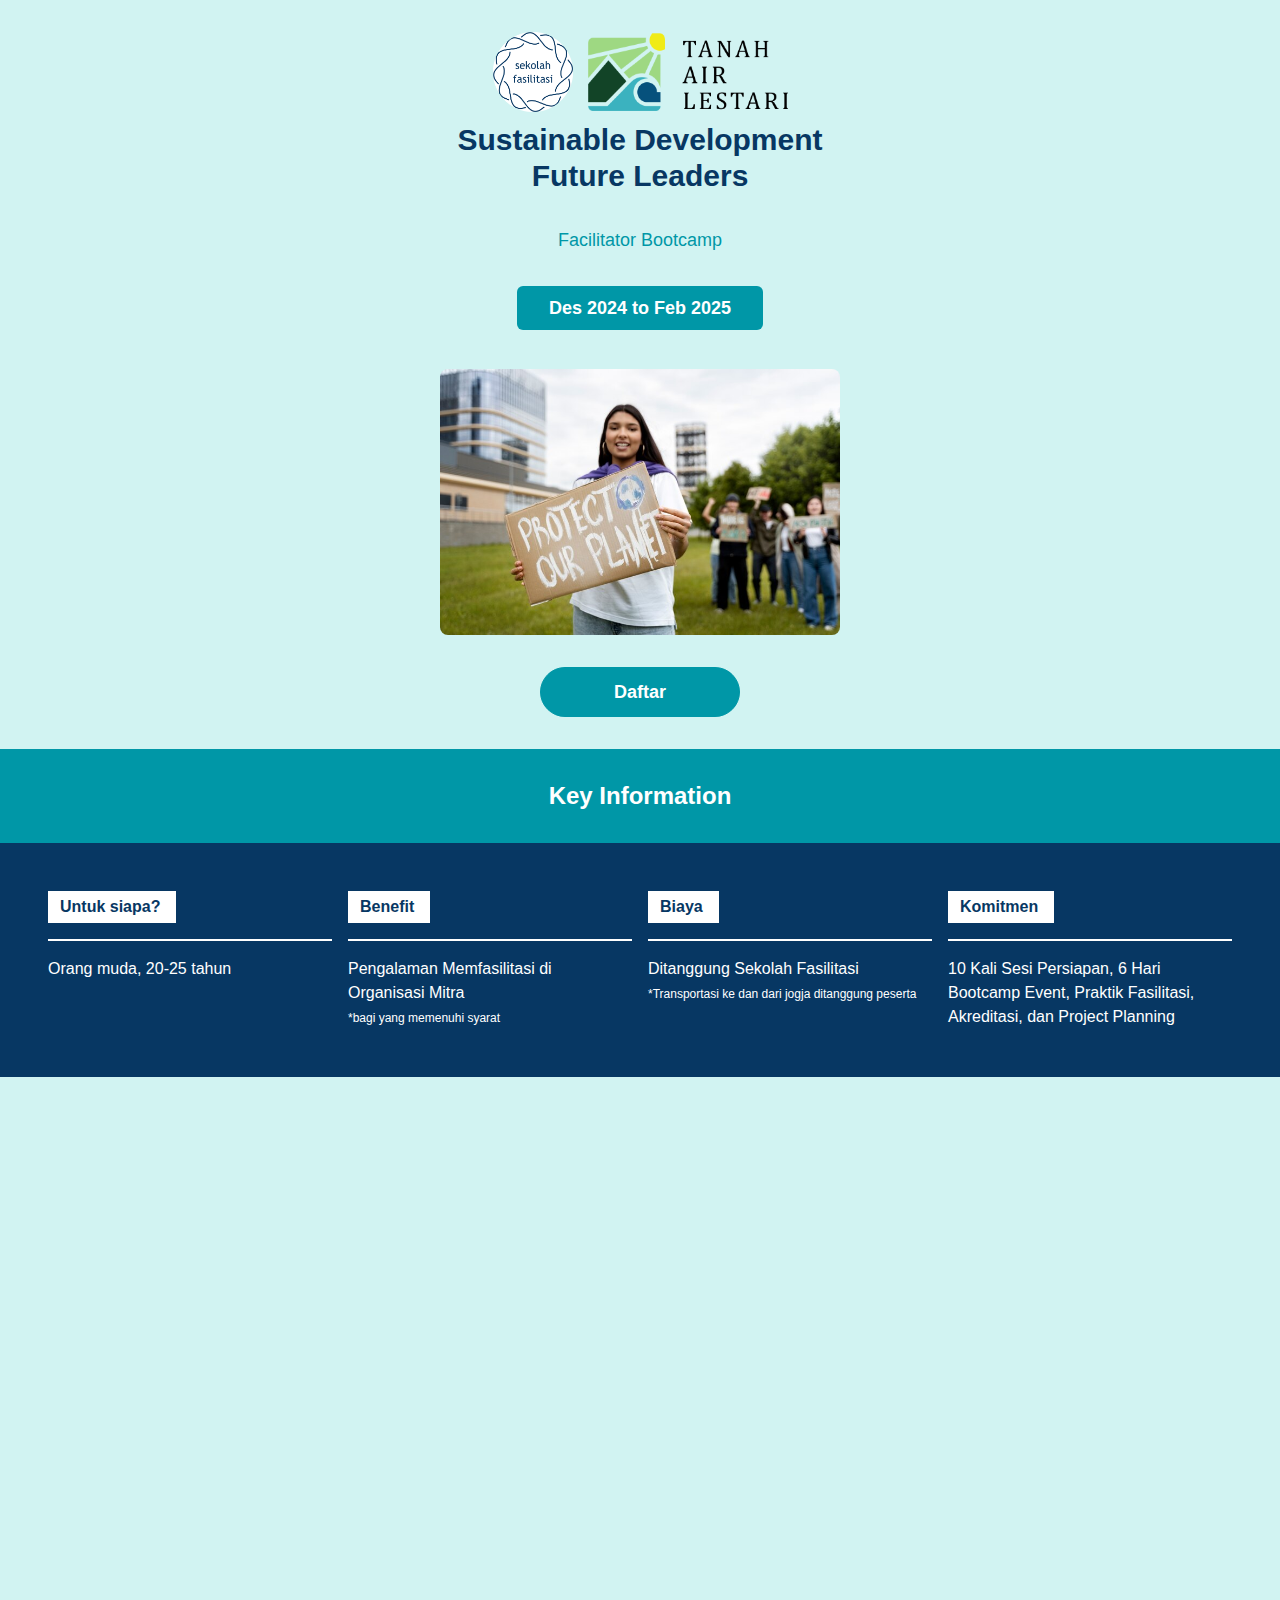
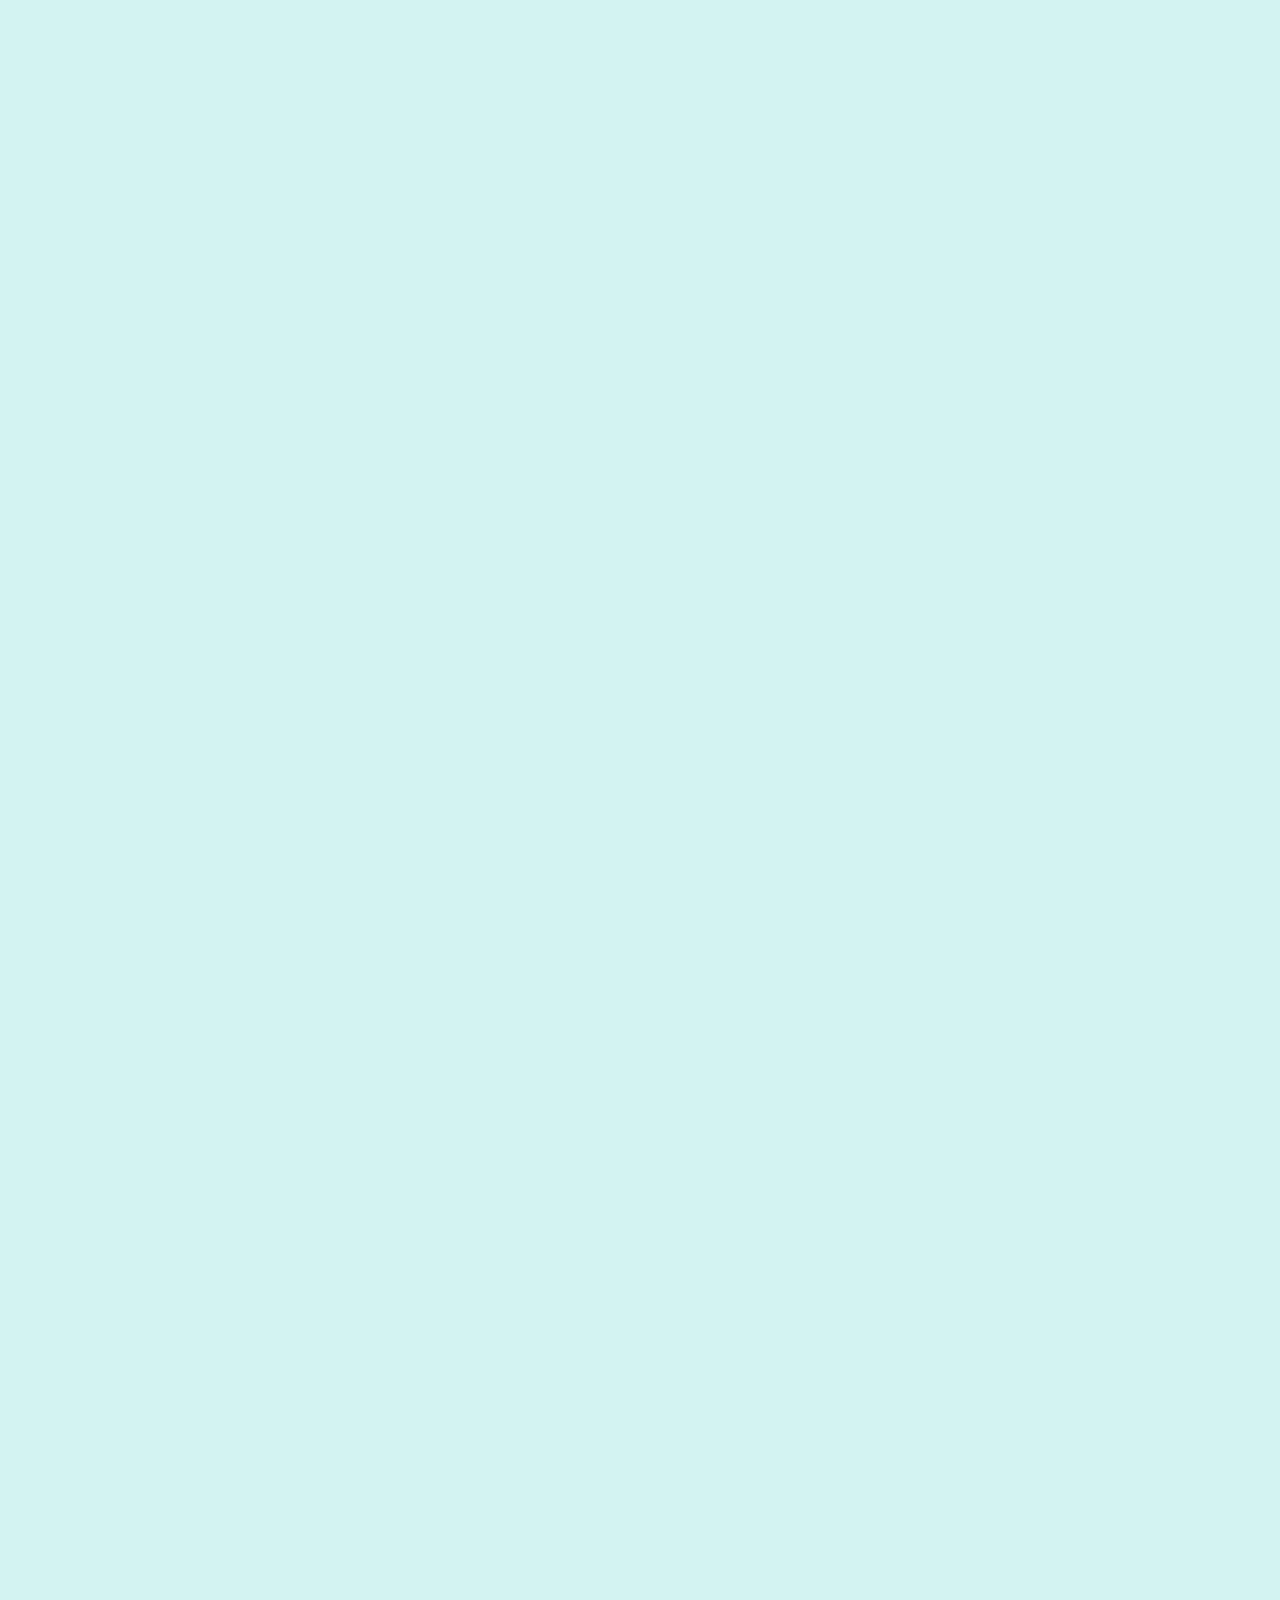
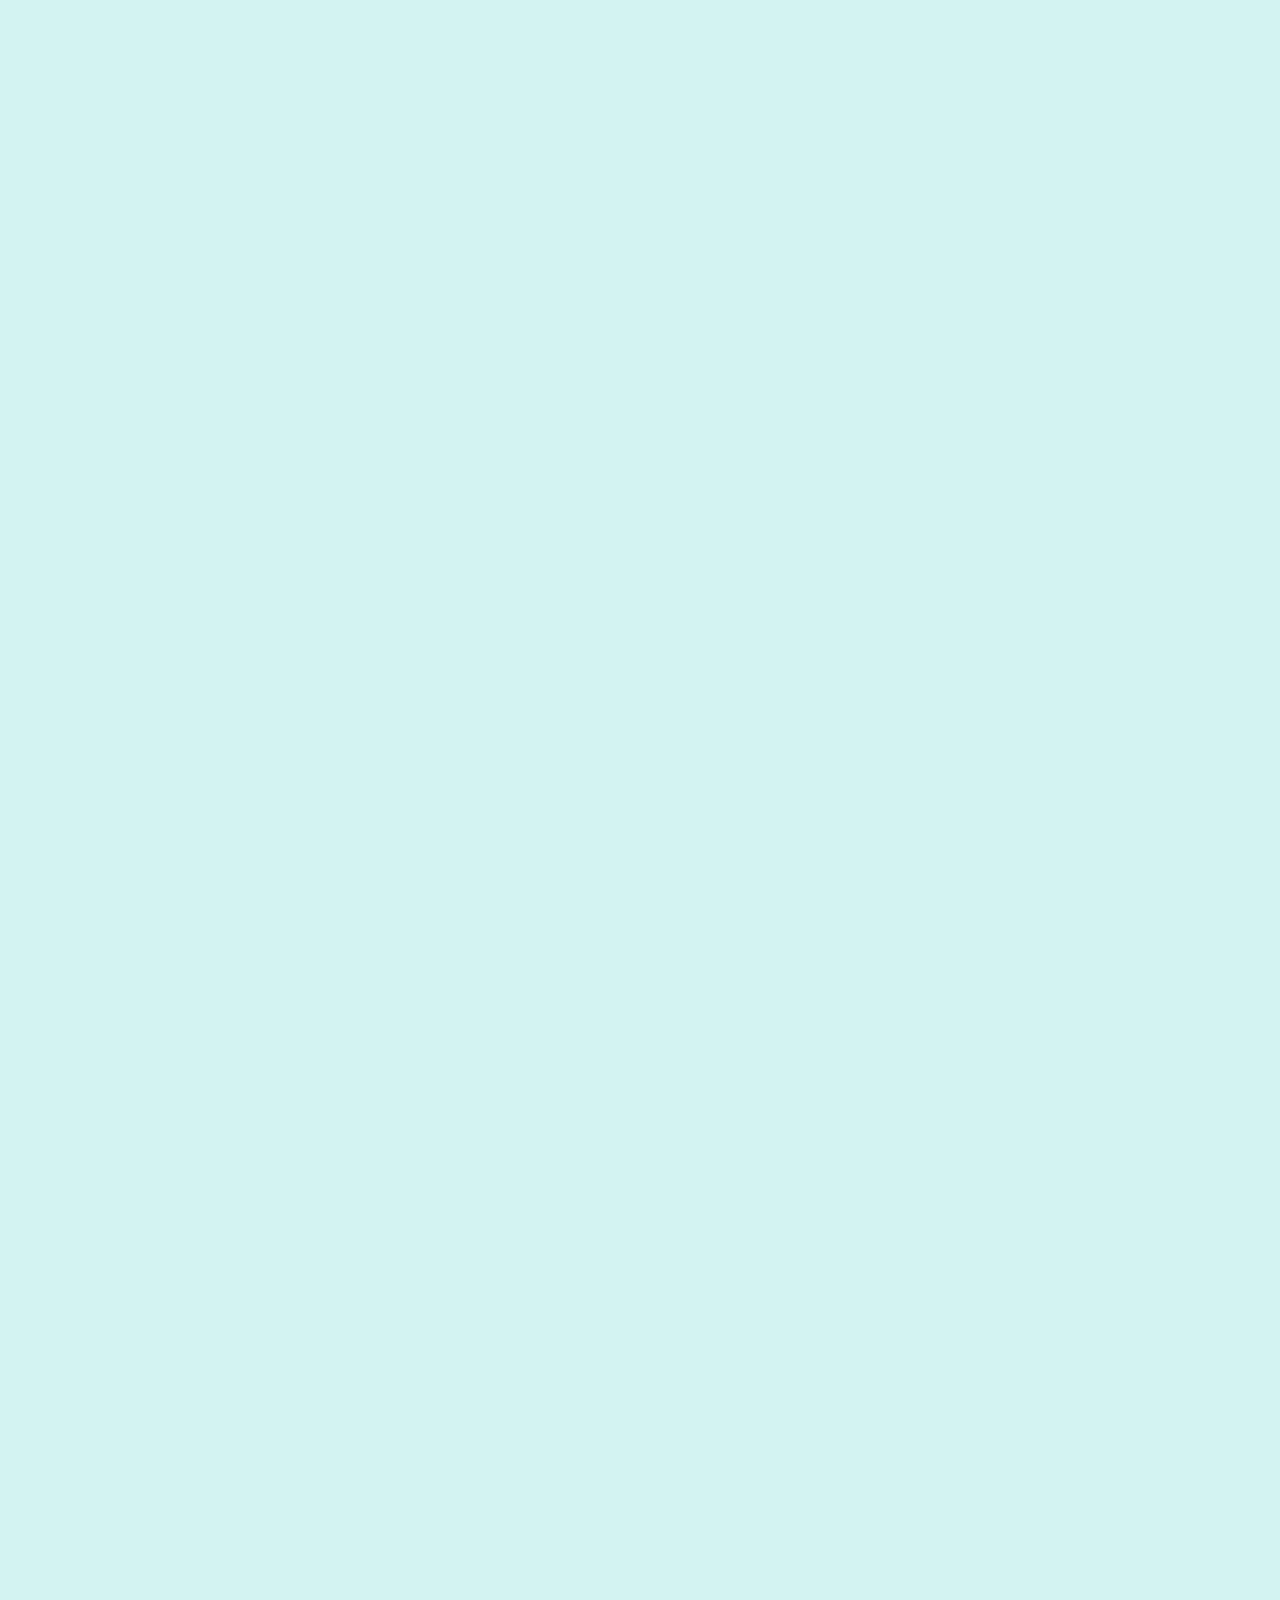
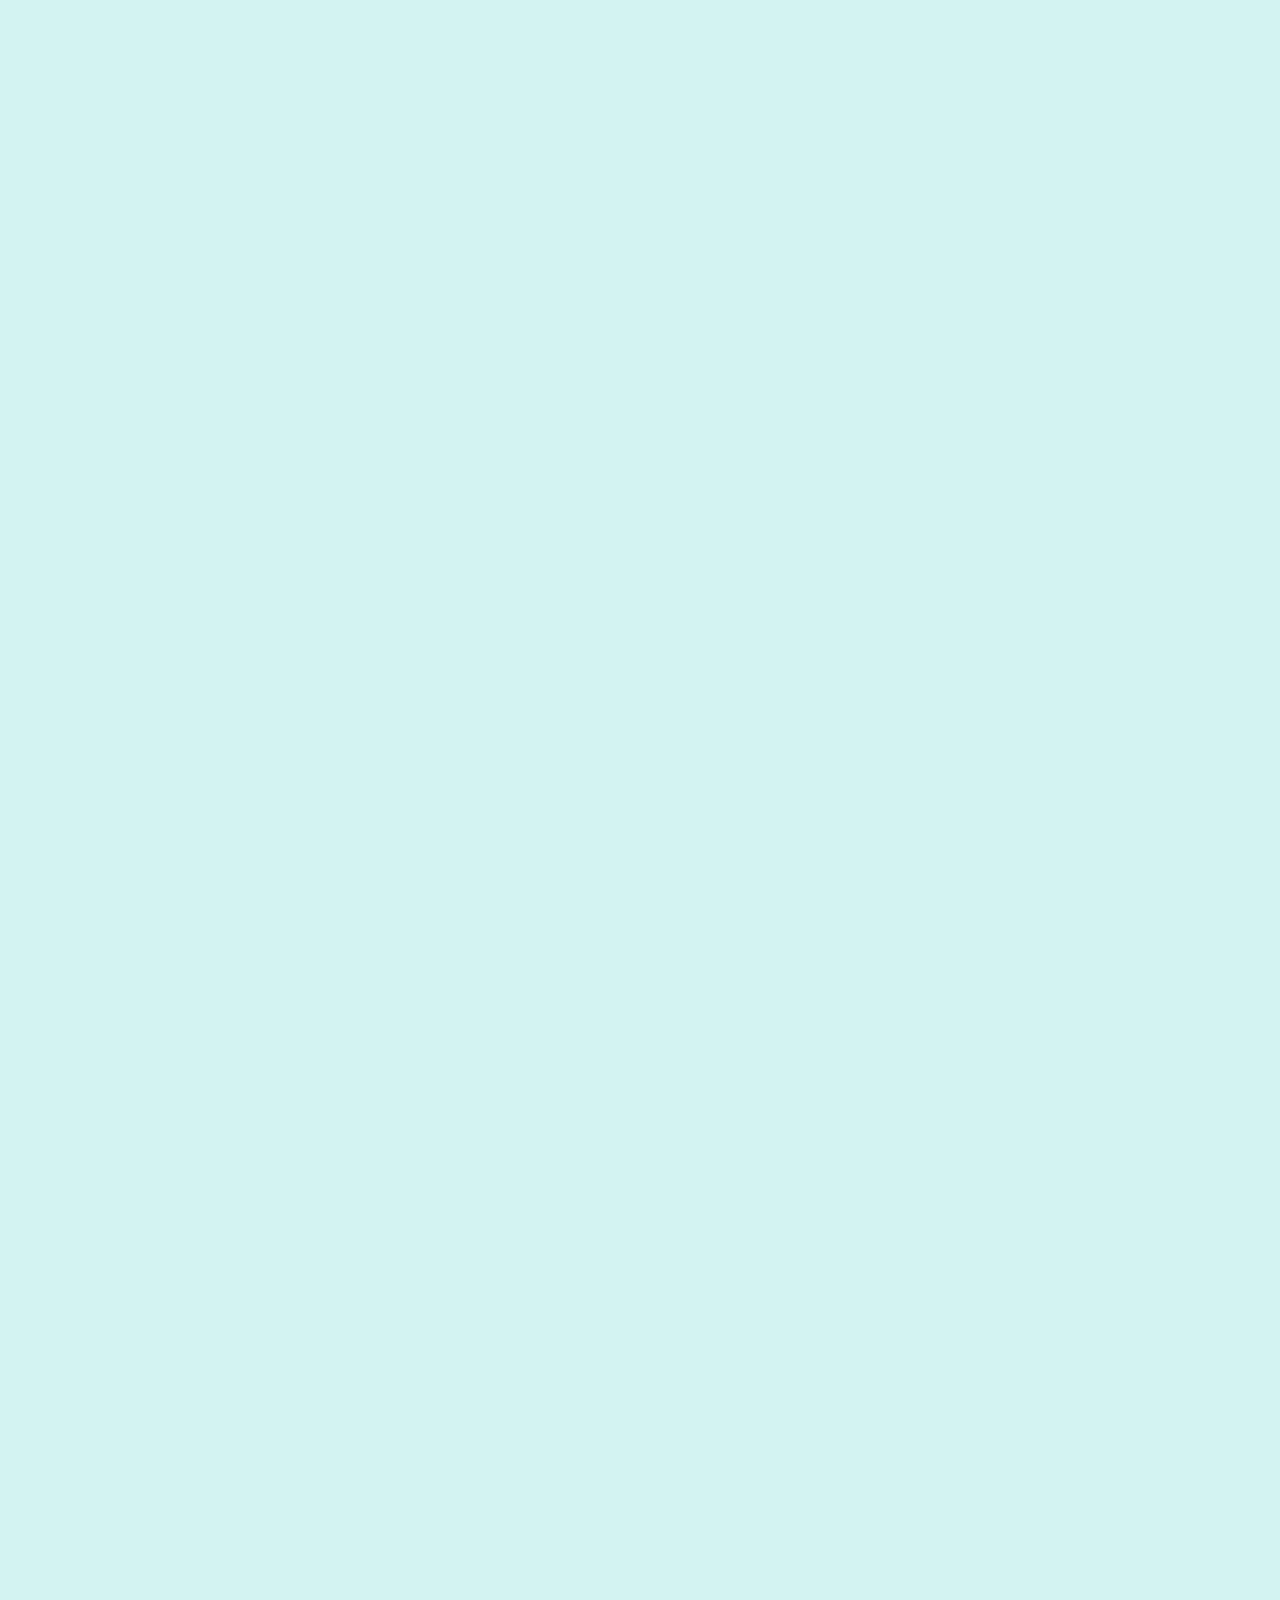
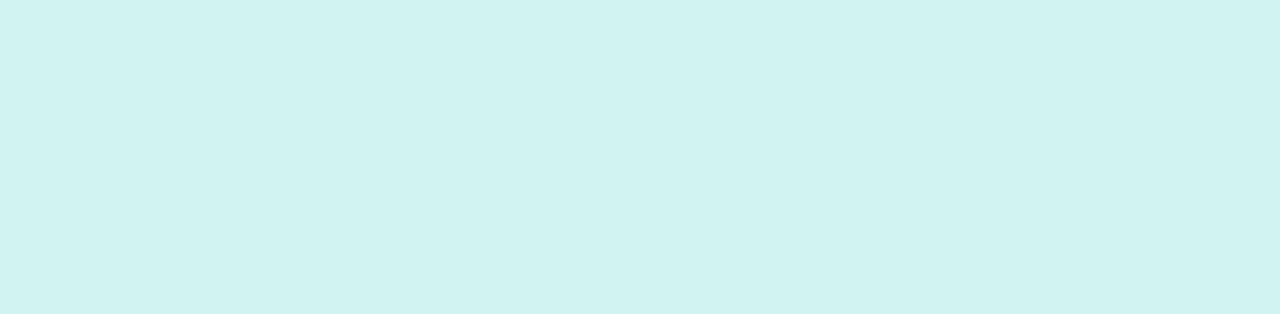
<file: index.html>
<!DOCTYPE html>
<html lang="en" class="scroll-smooth">

<head>
    <meta charset="UTF-8">
    <meta name="viewport" content="width=device-width, initial-scale=1.0">
    <title>Facilitator Bootcamp</title>
    <link href="./src/css/output.css" rel="stylesheet">
    <link rel="shortcut icon" type="x-icon" href="src/img/logo-bulat.png">
    <link rel="stylesheet" href="https://cdn.jsdelivr.net/npm/aos@2.3.4/dist/aos.css">
    <link rel="stylesheet" href="./src/css/style.css">
    <script src="https://cdn.jsdelivr.net/npm/aos@2.3.4/dist/aos.js"></script>
</head>

<body class="bg-bg">
    <!-- hero start -->
    <div id="home" class="max-w-full 2xl:py-12 sm:py-8 bg-bg">
        <!-- text -->
        <div class="max-w-full text-center items-center">
            <div class="logo-home">
                <div class="logo-container-1">
                    <img src="./src/img/logo-bulat.png">
                </div>
                <div class="logo-container">
                    <img src="./src/img/TAL Color Black.png">
                </div>
            </div>
            <h2 class="text-dark lg:text-3xl sm:text-2xl mb-8 font-semibold">
                <span>Sustainable Development<br></span>
                Future Leaders
            </h2>
            <p class="text-primary text-lg mb-8">Facilitator Bootcamp</p>

            <div class="inline-block lg:px-8 lg:py-2 sm:px-3 sm:py-1 bg-primary rounded-md overflow-hidden">
                <p class="font-semibold lg:text-lg sm:text-sm text-white">Des 2024 to Feb 2025</p>
            </div>
        </div>
        <!-- <div class="col-span-1 flex justify-center items-center"> -->
        <div class="max-w-full flex items-center justify-center rounded-lg">
            <img class="w-[400px] h-auto object-contain mt-8 rounded-lg" src="src/img/gambar-atas.jpg" alt="image">
        </div>
        <div class="max-w-full flex justify-center mt-8">
            <a href="#form"
                class="flex w-20 sm:w-[200px] h-[50px] bg-primary text-white rounded-full hover:bg-white border border-primary hover:text-primary transition duration-300 justify-center items-center font-semibold 2xl:text-[20px] sm:text-[18px]">
                Daftar
            </a>
        </div>
    </div>
    <!-- hero end -->

    <!-- Key information -->
    <div id="key-information" class="w-full text-white" data-aos="fade-up" data-aos-duration="600">
        <div class="bg-primary py-8 flex items-center justify-center">
            <p class="text-2xl leading-tight font-semibold text-center">
                Key Information
            </p>
        </div>
        <!-- Information -->
        <div class="bg-dark max-w-full flex flex-col 2xl:px-16 2xl:py-16 md:px-12 md:py-12 sm:px-8 py-8">
            <div class="grid grid-cols-1 md:grid-cols-2 lg:grid-cols-4 gap-4 text-white">
                <!-- Column 1: Untuk siapa? -->
                <div>
                    <div class="bg-white inline-block">
                        <h3 class="font-bold pl-3 pr-4 py-1 text-dark">Untuk siapa?</h3>
                    </div>
                    <span class="block border-t-2 border-white w-full my-4"></span>
                    <p>Orang muda, 20-25 tahun
                    </p>
                </div>

                <!-- Column 2: Benefit -->
                <div>
                    <div class="bg-white inline-block">
                        <h3 class="font-bold pl-3 pr-4 py-1 text-dark">Benefit</h3>
                    </div>
                    <span class="block border-t-2 border-white w-full my-4"></span>
                    <p>Pengalaman Memfasilitasi di Organisasi Mitra <br> <span class="text-[12px]">*bagi yang memenuhi syarat</span></p>
                </div>

                <!-- Column 3: Biaya -->
                <div>
                    <div class="bg-white inline-block">
                        <h3 class="font-bold pl-3 pr-4 py-1 text-dark">Biaya</h3>
                    </div>
                    <span class="block border-t-2 border-white w-full my-4"></span>
                    <p>Ditanggung Sekolah Fasilitasi <br> <span class="text-[12px]">*Transportasi ke dan dari jogja
                            ditanggung peserta</span></p>
                </div>

                <!-- Column 4: Komitmen -->
                <div>
                    <div class="bg-white inline-block">
                        <h3 class="font-bold pl-3 pr-4 py-1 text-dark">Komitmen</h3>
                    </div>
                    <span class="block border-t-2 border-white w-full my-4"></span>
                    <p>10 Kali Sesi Persiapan, 6 Hari Bootcamp Event, Praktik Fasilitasi, Akreditasi, dan Project Planning
                    </p>
                </div>
            </div>
        </div>
    </div>



    <!-- Tentang -->
    <div id="about" class="max-w-full 2xl:py-12 sm:py-8 lg:px-24 sm:px-8 bg-bg" data-aos="fade-up"
        data-aos-duration="600">
        <div class="container mx-auto p-0">
            <div class="grid sm:grid-cols-1 2xl:grid-cols-3">
                <!-- bagian text 1 -->
                <div class="col-span-1 flex flex-col items-center justify-center h-full">
                    <h2
                        class="text-dark lg:text-4xl md:text-3xl sm:text-lg font-semibold 2xl:leading-[40px] sm:leading-[28px] mb-4 lg:text-start sm:text-center">
                        Kamu peduli pada berbagai isu terkait sustainable development?
                    </h2>
                </div>

                <!-- gambar -->
                <!-- <div class="col-span-1 flex justify-center items-center">
                    <img class="w-[200px] h-auto object-contain" src="./src/img/arimbi-bicara.png" alt="image">
                </div> -->
                <!-- bagian text 2 -->
                <div class="col-span-1 flex flex-col items-center justify-center lg:pt-4 sm:pt-0">
                    <p class="text-gray-600 font-medium text-sm sm:text-base md:text-lg lg:text-start sm:text-center">
                        Dunia butuh kamu, pemimpin muda yang memfasilitasi pemangku kepentingan menghasilkan solusi
                        pembangunan yang berkelanjutan.
                    </p>
                    <p
                        class="text-gray-600 font-medium text-sm sm:text-base md:text-lg lg:text-start sm:text-center mt-4">
                        Dalam Bootcamp 3 bulan ini, kamu akan belajar memfasilitasi aksi pembangunan berkelanjutan.
                    </p>
                    <p
                        class="text-gray-600 font-medium text-sm sm:text-base md:text-lg lg:text-start sm:text-center mt-4">
                        Daftar dan jadi bagian dari generasi pemimpin masa depan!
                    </p>
                </div>
            </div>

            <div class="w-full flex justify-center items-center space-y-4 mt-8 sm:flex-row sm:space-x-4 sm:space-y-0">
                <a href="#form"
                    class="flex w-20 sm:w-[200px] h-[50px] bg-primary text-white rounded-full hover:bg-white border border-primary hover:text-primary transition duration-300 justify-center items-center font-semibold 2xl:text-[20px] sm:text-[18px]">
                    Daftar
                </a>
            </div>
        </div>
    </div>
    <!-- Tentang End -->

    <!-- Syarat start-->
    <div id="syarat" class="max-w-full 2xl:py-12 sm:py-8 bg-textColor lg:px-56" data-aos="fade-up"
        data-aos-duration="600">
        <div class="container mx-auto p-4 sm:p-0">
            <div class="max-w-full mx-auto text-center mb-12">
                <h2
                    class="text-white font-bold lg:text-3xl md:text-3xl sm:text-2xl leading-tight sm:leading-[24px] 2xl:leading-[36px]">
                    Persyaratan
                </h2>
            </div>
            <div class="flex flex-col space-y-12">
                <!-- Requirements Section -->
                <div class="w-full flex items-center justify-center">
                    <div class="w-full max-w-lg bg-bg shadow-lg rounded-lg py-12 px-8 border border-blue-200">
                        <ul class="list-none">
                            <li class="flex items-start text-base sm:text-lg">
                                <span class="mr-2 text-black">•</span>
                                <span><b> Usia</b> 20-25 tahun</span>
                            </li>
                            <li class="flex items-start text-base sm:text-lg">
                                <span class="mr-2 text-black">•</span>
                                <span><b> Aktif berkuliah</b> atau <b>pekerja muda</b></span>
                            </li>
                            <li class="flex items-start text-base sm:text-lg">
                                <span class="mr-2 text-black">•</span>
                                <span><b> Bidang studi tidak dibatasi</b></span>
                            </li>
                            <li class="flex items-start text-base sm:text-lg">
                                <span class="mr-2 text-black">•</span>
                                <span><b> Aktif memimpin</b> pekerjaan, organisasi atau komunitas</span>
                            </li>
                        </ul>

                    </div>
                </div>
            </div>
        </div>
    </div>
    <!-- Syarat End -->

    <!-- timeline -->
    <div id="timeline" class="px-4 py-16 bg-dark" data-aos="fade-up" data-aos-duration="600">
        <div class="max-w-full mx-auto">
            <!-- text -->
            <div class="flex items-center justify-center mb-12">
                <h2 class="font-bold lg:text-3xl md:text-3xl sm:text-2xl text-center text-white">Timeline & Kegiatan
                </h2>
            </div>
            <!-- timeline start -->
            <div class="grid md:grid-cols-2 grid-cols-1 gap-10 md:px-32 sm:px-0">
                <!-- Timeline 1 -->
                <div data-aos="fade-up" data-aos-duration="600"
                    class="col-start-1 row-start-1 px-6 py-6 bg-white shadow-lg border-l-4 md:border-l-0 md:border-r-4 border-blue-500 relative rounded-lg transition-transform duration-300 hover:-translate-y-2">
                    <h1 class="text-2xl font-semibold text-dark mb-2">1 Sept - 17 Nov 2024 </h1>
                    <p class="text-xl text-dark mb-4 font-semibold">Pendaftaran</p>
                    <div
                        class="hidden md:block w-6 h-6 bg-blue-500 rounded-full absolute top-0 right-[-15px] transform translate-y-[-50%]">
                    </div>
                    <div
                        class="block md:hidden w-6 h-6 bg-blue-500 rounded-full absolute top-0 left-[-15px] transform translate-y-[-50%]">
                    </div>
                </div>

                <!-- Timeline 2 -->
                <div data-aos="fade-up" data-aos-duration="600"
                    class="md:col-start-2 row-start-2 px-6 py-6 bg-white shadow-lg border-l-4 border-green-500 relative rounded-lg transition-transform duration-300 hover:-translate-y-2">
                    <h1 class="text-2xl font-semibold text-green-600 mb-2">2 Nov - 26 Nov 2024 </h1>
                    <p class="text-xl text-dark mb-4 font-semibold">Seleksi Peserta</p>
                    <div
                        class="w-6 h-6 bg-green-500 rounded-full absolute top-0 left-[-15px] transform translate-y-[-50%]">
                    </div>
                </div>

                <!-- Timeline 3 -->
                <div data-aos="fade-up" data-aos-duration="600"
                    class="col-start-1 row-start-3 px-6 py-6 bg-white shadow-lg border-l-4 md:border-l-0 md:border-r-4 border-red-500 relative rounded-lg transition-transform duration-300 hover:-translate-y-2">
                    <h1 class="text-2xl font-semibold text-red-600 mb-2">2 Des - 18 Des 2024</h1>
                    <p class="text-xl text-dark mb-4 font-semibold">Onboarding<span class="text-slate-400">
                            (Online)</span></p>
                    <div
                        class="hidden md:block w-6 h-6 bg-red-500 rounded-full absolute top-0 right-[-15px] transform translate-y-[-50%]">
                    </div>
                    <div
                        class="block md:hidden w-6 h-6 bg-red-500 rounded-full absolute top-0 left-[-15px] transform translate-y-[-50%]">
                    </div>
                </div>

                <!-- Timeline 4 -->
                <div data-aos="fade-up" data-aos-duration="600"
                    class="md:col-start-2 row-start-4 px-6 py-6 bg-white shadow-lg border-l-4 border-yellow-500 relative rounded-lg transition-transform duration-300 hover:-translate-y-2">
                    <h1 class="text-2xl font-semibold text-yellow-600 mb-2">30 Des 2024 - 5 Jan 2025</h1>
                    <p class="text-xl text-dark mb-4 font-semibold">Bootcamp Event<span class="text-slate-400">
                            (Offline,
                            Jogja*)</span></p>
                    <div
                        class="w-6 h-6 bg-yellow-500 rounded-full absolute top-0 left-[-15px] transform translate-y-[-50%]">
                    </div>
                </div>

                <!-- Timeline 5 -->
                <div data-aos="fade-up" data-aos-duration="600"
                    class="col-start-1 row-start-5 px-6 py-6 bg-white shadow-lg border-l-4 md:border-l-0 md:border-r-4 border-purple-700 relative rounded-lg transition-transform duration-300 hover:-translate-y-2">
                    <h1 class="text-2xl font-semibold text-purple-700 mb-2">Jan 2025</h1>
                    <p class="text-xl text-dark mb-4 font-semibold">Mentoring, Praktik, dan Akreditasi</p>
                    <div
                        class="hidden md:block w-6 h-6 bg-purple-700 rounded-full absolute top-0 right-[-15px] transform translate-y-[-50%]">
                    </div>
                    <div
                        class="block md:hidden w-6 h-6 bg-purple-700 rounded-full absolute top-0 left-[-15px] transform translate-y-[-50%]">
                    </div>
                </div>

                <!-- Timeline 6 -->
                <div data-aos="fade-up" data-aos-duration="600"
                    class="md:col-start-2 row-start-6 px-6 py-6 bg-white shadow-lg border-l-4 border-pink-600 relative rounded-lg transition-transform duration-300 hover:-translate-y-2">
                    <h1 class="text-2xl font-semibold text-pink-600 mb-2">Feb 2025</h1>
                    <p class="text-xl text-dark mb-4 font-semibold">Project Ideation & Pitching</p>
                    <div
                        class="w-6 h-6 bg-pink-600 rounded-full absolute top-0 left-[-15px] transform translate-y-[-50%]">
                    </div>
                </div>
            </div>
        </div>
    </div>

    <!-- Update -->
    <div div data-aos="fade-up" data-aos-duration="600" class="update-section">
        <div div data-aos="fade-up" data-aos-duration="600" class="header">
            <h2 >📢Update</h2>
            <a href="https://bootcamp.sekolahfasilitasi.com/" target="_blank" rel="noopener noreferrer"><h4>Facilitator Bootcamp</h4></a>
            <div class="sub-header">
                <div class="logo">
                    <a href="https://bootcamp.sekolahfasilitasi.com/" target="_blank" rel="noopener noreferrer"><img src="src/img/facilitator_bootcamp_header.png" alt="Facilitator Bootcamp Logo"></a>
                </div>
            </div>
        </div>
        
        <div div data-aos="fade-up" data-aos-duration="600" class="articles">
            <div div data-aos="fade-up" data-aos-duration="600" class="article-card">
                <img src="src/img/upd_1.png" alt="Thumbnail 1" class="thumbnail">
                <div class="article-info">
                    <span>22 Oct 2024 | Event</span>
                    <a href="https://fn.sekolahfasilitasi.com/event.php?event_id=1" target="_blank" rel="noopener noreferrer"><h4>#MeetupFasilitator - Bagaimana mendeskripsikan fasilitasi?</h4></a>
                    <p>Kamu pernah merasa bingung saat mencoba menjelaskan fasilitasi di berbagai situasi yang berbeda? Deskripsi fasilitasi akan menjadi penyelamat dalam berbagai situasi ini. Dalam #MeetupFasilitator ini, kamui akan mengenal dan mempraktikkan mendeskripsikan fasilitasi di empat situasi sehari-hari.</p>
                    <a href="https://fn.sekolahfasilitasi.com/event.php?event_id=1" target="_blank" rel="noopener noreferrer"class="button-link">Laman event</a>
                </div>
            </div>
            <div div data-aos="fade-up" data-aos-duration="600" class="article-card">
                <img src="src/img/upd_2.png" alt="Thumbnail 2" class="thumbnail">
                <div class="article-info">
                    <span>14 Oct 2024 | Artikel</span>
                    <a href="https://medium.com/@sekolahfasilitasi/skala-partisipasi-partisipasi-pun-ada-tingkatannya-780a2ac38e2e" target="_blank" rel="noopener noreferrer"><h4>Skala Partisipasi: Partisipasi Pun Ada Tingkatannya</h4></a>
                    <p>Saat memfasilitasi, partisipasi tidak hanya hadir dalam beragam bentuk (pengalaman, pengetahuan, komentar, dll.) tapi juga intensitas peserta dalam berpartisipasi. Skala Partisipasi membantu Kamu untuk terus memfasilitasi di berbagai situasi dengan strategi yang tepat dan tetap memenuhi Fokus Fasilitasi dan Prinsip Fasilitasi.</p>
                    <a href="https://medium.com/@sekolahfasilitasi/skala-partisipasi-partisipasi-pun-ada-tingkatannya-780a2ac38e2e" target="_blank" rel="noopener noreferrer" class="button-link">Baca di Medium</a>
                </div>
            </div>
            <div div data-aos="fade-up" data-aos-duration="600" class="article-card">
                <img src="src/img/upd_3.png" alt="Thumbnail 3" class="thumbnail">
                <div class="article-info">
                    <span>10 Oct 2024 | Artikel</span>
                    <a href="https://medium.com/@sekolahfasilitasi/fasilitasi-itu-gampang-asal-kamu-tahu-prinsip-dan-fokusnya-d4d88705a3eb" target="_blank" rel="noopener noreferrer"><h4>Fasilitasi Itu Gampang, Asal Kamu Tahu Prinsip dan Fokusnya!</h4></a>
                    <p>Di kampus, kantor, atau proyek, pasti ada masalah seperti miss komunikasi atau bingung cari solusi. Menguasai fasilitasi bikin kamu lebih efektif dalam menjawab masalah seperti ini. Yuk, tingkatkan kemampuan ini biar kerja tim lebih seru dan produktif!</p>
                    <a href="https://medium.com/@sekolahfasilitasi/fasilitasi-itu-gampang-asal-kamu-tahu-prinsip-dan-fokusnya-d4d88705a3eb" target="_blank" rel="noopener noreferrer" class="button-link">Baca di Medium</a>
                </div>
            </div>
            <div div data-aos="fade-up" data-aos-duration="600" class="article-card">
                <img src="src/img/upd_4.png" alt="Thumbnail 4" class="thumbnail">
                <div class="article-info">
                    <span>04 Oct 2024 | Artikel</span>
                    <a href="https://medium.com/@sekolahfasilitasi/jadilah-fasilitator-perubahan-peranmu-dalam-aksi-pembangunan-berkelanjutan-b2cb911c06d3" target="_blank" rel="noopener noreferrer"><h4>Jadilah Fasilitator Perubahan: Peranmu dalam Aksi Pembangunan Berkelanjutan</h4></a>
                    <p>Pembangunan berkelanjutan menuntut aksi kolektif supaya bukan hanya menyelamatkan kehidupan generasi yang hidup di hari ini, tapi juga generasi yang akan datang. Ya, kamu.
                    </p>
                    <a href="https://medium.com/@sekolahfasilitasi/jadilah-fasilitator-perubahan-peranmu-dalam-aksi-pembangunan-berkelanjutan-b2cb911c06d3" target="_blank" rel="noopener noreferrer" class="button-link">Baca di Medium</a>
                </div>
            </div>
            <div class="iframe-container">
                <iframe src="https://fn.sekolahfasilitasi.com/event.php" height="400" width="500" title="FN Update"></iframe>
            </div>
        </div>
    </div>
                
    <!-- form -->
    <div id="form" class="max-w-full mx-auto pt-8 pb-0 flex flex-col items-center justify-center" data-aos="fade-up"
        data-aos-duration="600">
        <h1 class="lg:text-3xl md:text-3xl sm:text-2xl font-bold mb-6 text-center">Daftar Sekarang</h1>
        <iframe
            src="https://docs.google.com/forms/d/e/1FAIpQLScHiJLwAbfH4DBk4lk6tiKS2DrxiGAAe_xsgALRDuTZ5KNCbw/viewform?embedded=true"
            width="1240" height="1400" frameborder="0" marginheight="0" marginwidth="0">Loading…</iframe>
    </div>

    <!-- footer -->
    <footer class="footer" data-aos="fade-up" data-aos-duration="600">
        <div class="container">
            <div class="logos">
                <!-- Logo -->
                <div class="logo-section">
                    <img src="src/img/logo_sf_nav.png" alt="Logo">
                    <p>
                        Mitra belajar profesional Indonesia
                        <br> untuk menjadi fasilitator dan
                        <br> praktisi fasilitasi yang kompeten
                        <br> dan berpengalaman
                    </p>
                    <a href="https://www.sekolahfasilitasi.com" target="_blank">www.sekolahfasilitasi.com</a>
                </div>
    
                <!-- Second Logo -->
                <div class="logo-section">
                    <img src="src/img/TAL Color White.png" alt="Second Logo">
                    <p>
                        Gerakan yang berfokus pada menciptakan
                        <br> ruang dialog kolaboratif serta mencetak
                        <br> pemimpin yang mampu memfasilitasi kerja
                        <br> gotong royong untuk mewujudkan ekonomi restoratif.
                    </p>
                    <a href="http://tanahair.co.id" target="_blank">www.tanahair.co.id</a>
                </div>
            </div>
        </div>
    </footer>

    <script src="./src/js/script.js" defer></script>
    <!-- animating -->
    <script>
        AOS.init();
    </script>
</body>

</html>
</file>
<file: src/css/output.css>
*,
::before,
::after {
  box-sizing: border-box;
  /* 1 */
  border-width: 0;
  /* 2 */
  border-style: solid;
  /* 2 */
  border-color: #e5e7eb;
  /* 2 */
}

::before,
::after {
  --tw-content: '';
}

/*
1. Use a consistent sensible line-height in all browsers.
2. Prevent adjustments of font size after orientation changes in iOS.
3. Use a more readable tab size.
4. Use the user's configured `sans` font-family by default.
5. Use the user's configured `sans` font-feature-settings by default.
6. Use the user's configured `sans` font-variation-settings by default.
7. Disable tap highlights on iOS
*/

html,
:host {
  line-height: 1.5;
  /* 1 */
  -webkit-text-size-adjust: 100%;
  /* 2 */
  -moz-tab-size: 4;
  /* 3 */
  -o-tab-size: 4;
     tab-size: 4;
  /* 3 */
  font-family: ui-sans-serif, system-ui, sans-serif, "Apple Color Emoji", "Segoe UI Emoji", "Segoe UI Symbol", "Noto Color Emoji";
  /* 4 */
  font-feature-settings: normal;
  /* 5 */
  font-variation-settings: normal;
  /* 6 */
  -webkit-tap-highlight-color: transparent;
  /* 7 */
}

/*
1. Remove the margin in all browsers.
2. Inherit line-height from `html` so users can set them as a class directly on the `html` element.
*/

body {
  margin: 0;
  /* 1 */
  line-height: inherit;
  /* 2 */
}

/*
1. Add the correct height in Firefox.
2. Correct the inheritance of border color in Firefox. (https://bugzilla.mozilla.org/show_bug.cgi?id=190655)
3. Ensure horizontal rules are visible by default.
*/

hr {
  height: 0;
  /* 1 */
  color: inherit;
  /* 2 */
  border-top-width: 1px;
  /* 3 */
}

/*
Add the correct text decoration in Chrome, Edge, and Safari.
*/

abbr:where([title]) {
  -webkit-text-decoration: underline dotted;
          text-decoration: underline dotted;
}

/*
Remove the default font size and weight for headings.
*/

h1,
h2,
h3,
h4,
h5,
h6 {
  font-size: inherit;
  font-weight: inherit;
}

/*
Reset links to optimize for opt-in styling instead of opt-out.
*/

a {
  color: inherit;
  text-decoration: inherit;
}

/*
Add the correct font weight in Edge and Safari.
*/

b,
strong {
  font-weight: bolder;
}

/*
1. Use the user's configured `mono` font-family by default.
2. Use the user's configured `mono` font-feature-settings by default.
3. Use the user's configured `mono` font-variation-settings by default.
4. Correct the odd `em` font sizing in all browsers.
*/

code,
kbd,
samp,
pre {
  font-family: ui-monospace, SFMono-Regular, Menlo, Monaco, Consolas, "Liberation Mono", "Courier New", monospace;
  /* 1 */
  font-feature-settings: normal;
  /* 2 */
  font-variation-settings: normal;
  /* 3 */
  font-size: 1em;
  /* 4 */
}

/*
Add the correct font size in all browsers.
*/

small {
  font-size: 80%;
}

/*
Prevent `sub` and `sup` elements from affecting the line height in all browsers.
*/

sub,
sup {
  font-size: 75%;
  line-height: 0;
  position: relative;
  vertical-align: baseline;
}

sub {
  bottom: -0.25em;
}

sup {
  top: -0.5em;
}

/*
1. Remove text indentation from table contents in Chrome and Safari. (https://bugs.chromium.org/p/chromium/issues/detail?id=999088, https://bugs.webkit.org/show_bug.cgi?id=201297)
2. Correct table border color inheritance in all Chrome and Safari. (https://bugs.chromium.org/p/chromium/issues/detail?id=935729, https://bugs.webkit.org/show_bug.cgi?id=195016)
3. Remove gaps between table borders by default.
*/

table {
  text-indent: 0;
  /* 1 */
  border-color: inherit;
  /* 2 */
  border-collapse: collapse;
  /* 3 */
}

/*
1. Change the font styles in all browsers.
2. Remove the margin in Firefox and Safari.
3. Remove default padding in all browsers.
*/

button,
input,
optgroup,
select,
textarea {
  font-family: inherit;
  /* 1 */
  font-feature-settings: inherit;
  /* 1 */
  font-variation-settings: inherit;
  /* 1 */
  font-size: 100%;
  /* 1 */
  font-weight: inherit;
  /* 1 */
  line-height: inherit;
  /* 1 */
  letter-spacing: inherit;
  /* 1 */
  color: inherit;
  /* 1 */
  margin: 0;
  /* 2 */
  padding: 0;
  /* 3 */
}

/*
Remove the inheritance of text transform in Edge and Firefox.
*/

button,
select {
  text-transform: none;
}

/*
1. Correct the inability to style clickable types in iOS and Safari.
2. Remove default button styles.
*/

button,
input:where([type='button']),
input:where([type='reset']),
input:where([type='submit']) {
  -webkit-appearance: button;
  /* 1 */
  background-color: transparent;
  /* 2 */
  background-image: none;
  /* 2 */
}

/*
Use the modern Firefox focus style for all focusable elements.
*/

:-moz-focusring {
  outline: auto;
}

/* Remove the additional `:invalid` styles in Firefox. (https://github.com/mozilla/gecko-dev/blob/2f9eacd9d3d995c937b4251a5557d95d494c9be1/layout/style/res/forms.css#L728-L737) */

:-moz-ui-invalid {
  box-shadow: none;
}

/* Add the correct vertical alignment in Chrome and Firefox. */

progress {
  vertical-align: baseline;
}

/* Correct the cursor style of increment and decrement buttons in Safari. */

::-webkit-inner-spin-button,
::-webkit-outer-spin-button {
  height: auto;
}

/* 1. Correct the odd appearance in Chrome and Safari.
2. Correct the outline style in Safari. */

[type='search'] {
  -webkit-appearance: textfield;
  /* 1 */
  outline-offset: -2px;
  /* 2 */
}

/* Remove the inner padding in Chrome and Safari on macOS. */

::-webkit-search-decoration {
  -webkit-appearance: none;
}

/* 1. Correct the inability to style clickable types in iOS and Safari.
2. Change font properties to `inherit` in Safari. */

::-webkit-file-upload-button {
  -webkit-appearance: button;
  /* 1 */
  font: inherit;
  /* 2 */
}

/* Add the correct display in Chrome and Safari. */

summary {
  display: list-item;
}

/* Removes the default spacing and border for appropriate elements. */

blockquote,
dl,
dd,
h1,
h2,
h3,
h4,
h5,
h6,
hr,
figure,
p,
pre {
  margin: 0;
}

fieldset {
  margin: 0;
  padding: 0;
}

legend {
  padding: 0;
}

ol,
ul,
menu {
  list-style: none;
  margin: 0;
  padding: 0;
}

/* Reset default styling for dialogs. */

dialog {
  padding: 0;
}

/* Prevent resizing textareas horizontally by default. */

textarea {
  resize: vertical;
}

/* 1. Reset the default placeholder opacity in Firefox. (https://github.com/tailwindlabs/tailwindcss/issues/3300)
2. Set the default placeholder color to the user's configured gray 400 color. */

input::-moz-placeholder, textarea::-moz-placeholder {
  opacity: 1;
  /* 1 */
  color: #9ca3af;
  /* 2 */
}

input::placeholder,
textarea::placeholder {
  opacity: 1;
  /* 1 */
  color: #9ca3af;
  /* 2 */
}

/* Set the default cursor for buttons. */

button,
[role="button"] {
  cursor: pointer;
}

/* Make sure disabled buttons don't get the pointer cursor. */

:disabled {
  cursor: default;
}

img,
svg,
video,
canvas,
audio,
iframe,
embed,
object {
  display: block;
  /* 1 */
  vertical-align: middle;
  /* 2 */
}

/* Constrain images and videos to the parent width and preserve their intrinsic aspect ratio. (https://github.com/mozdevs/cssremedy/issues/14) */

img,
video {
  max-width: 100%;
  height: auto;
}

/* Make elements with the HTML hidden attribute stay hidden by default */

[hidden] {
  display: none;
}

*, ::before, ::after {
  --tw-border-spacing-x: 0;
  --tw-border-spacing-y: 0;
  --tw-translate-x: 0;
  --tw-translate-y: 0;
  --tw-rotate: 0;
  --tw-skew-x: 0;
  --tw-skew-y: 0;
  --tw-scale-x: 1;
  --tw-scale-y: 1;
  --tw-pan-x:  ;
  --tw-pan-y:  ;
  --tw-pinch-zoom:  ;
  --tw-scroll-snap-strictness: proximity;
  --tw-gradient-from-position:  ;
  --tw-gradient-via-position:  ;
  --tw-gradient-to-position:  ;
  --tw-ordinal:  ;
  --tw-slashed-zero:  ;
  --tw-numeric-figure:  ;
  --tw-numeric-spacing:  ;
  --tw-numeric-fraction:  ;
  --tw-ring-inset:  ;
  --tw-ring-offset-width: 0px;
  --tw-ring-offset-color: #fff;
  --tw-ring-color: rgb(59 130 246 / 0.5);
  --tw-ring-offset-shadow: 0 0 #0000;
  --tw-ring-shadow: 0 0 #0000;
  --tw-shadow: 0 0 #0000;
  --tw-shadow-colored: 0 0 #0000;
  --tw-blur:  ;
  --tw-brightness:  ;
  --tw-contrast:  ;
  --tw-grayscale:  ;
  --tw-hue-rotate:  ;
  --tw-invert:  ;
  --tw-saturate:  ;
  --tw-sepia:  ;
  --tw-drop-shadow:  ;
  --tw-backdrop-blur:  ;
  --tw-backdrop-brightness:  ;
  --tw-backdrop-contrast:  ;
  --tw-backdrop-grayscale:  ;
  --tw-backdrop-hue-rotate:  ;
  --tw-backdrop-invert:  ;
  --tw-backdrop-opacity:  ;
  --tw-backdrop-saturate:  ;
  --tw-backdrop-sepia:  ;
  --tw-contain-size:  ;
  --tw-contain-layout:  ;
  --tw-contain-paint:  ;
  --tw-contain-style:  ;
}

::backdrop {
  --tw-border-spacing-x: 0;
  --tw-border-spacing-y: 0;
  --tw-translate-x: 0;
  --tw-translate-y: 0;
  --tw-rotate: 0;
  --tw-skew-x: 0;
  --tw-skew-y: 0;
  --tw-scale-x: 1;
  --tw-scale-y: 1;
  --tw-pan-x:  ;
  --tw-pan-y:  ;
  --tw-pinch-zoom:  ;
  --tw-scroll-snap-strictness: proximity;
  --tw-gradient-from-position:  ;
  --tw-gradient-via-position:  ;
  --tw-gradient-to-position:  ;
  --tw-ordinal:  ;
  --tw-slashed-zero:  ;
  --tw-numeric-figure:  ;
  --tw-numeric-spacing:  ;
  --tw-numeric-fraction:  ;
  --tw-ring-inset:  ;
  --tw-ring-offset-width: 0px;
  --tw-ring-offset-color: #fff;
  --tw-ring-color: rgb(59 130 246 / 0.5);
  --tw-ring-offset-shadow: 0 0 #0000;
  --tw-ring-shadow: 0 0 #0000;
  --tw-shadow: 0 0 #0000;
  --tw-shadow-colored: 0 0 #0000;
  --tw-blur:  ;
  --tw-brightness:  ;
  --tw-contrast:  ;
  --tw-grayscale:  ;
  --tw-hue-rotate:  ;
  --tw-invert:  ;
  --tw-saturate:  ;
  --tw-sepia:  ;
  --tw-drop-shadow:  ;
  --tw-backdrop-blur:  ;
  --tw-backdrop-brightness:  ;
  --tw-backdrop-contrast:  ;
  --tw-backdrop-grayscale:  ;
  --tw-backdrop-hue-rotate:  ;
  --tw-backdrop-invert:  ;
  --tw-backdrop-opacity:  ;
  --tw-backdrop-saturate:  ;
  --tw-backdrop-sepia:  ;
  --tw-contain-size:  ;
  --tw-contain-layout:  ;
  --tw-contain-paint:  ;
  --tw-contain-style:  ;
}

.container {
  width: 100%;
  margin-right: auto;
  margin-left: auto;
  padding-right: 16px;
  padding-left: 16px;
}

@media (min-width: 300px) {
  .container {
    max-width: 300px;
  }
}

@media (min-width: 768px) {
  .container {
    max-width: 768px;
  }
}

@media (min-width: 1024px) {
  .container {
    max-width: 1024px;
  }
}

@media (min-width: 1280px) {
  .container {
    max-width: 1280px;
  }
}

@media (min-width: 1320px) {
  .container {
    max-width: 1320px;
  }
}

.absolute {
  position: absolute;
}

.relative {
  position: relative;
}

.left-\[-15px\] {
  left: -15px;
}

.right-\[-15px\] {
  right: -15px;
}

.top-0 {
  top: 0px;
}

.col-span-1 {
  grid-column: span 1 / span 1;
}

.col-start-1 {
  grid-column-start: 1;
}

.row-start-1 {
  grid-row-start: 1;
}

.row-start-2 {
  grid-row-start: 2;
}

.row-start-3 {
  grid-row-start: 3;
}

.row-start-4 {
  grid-row-start: 4;
}

.row-start-5 {
  grid-row-start: 5;
}

.row-start-6 {
  grid-row-start: 6;
}

.mx-auto {
  margin-left: auto;
  margin-right: auto;
}

.my-4 {
  margin-top: 1rem;
  margin-bottom: 1rem;
}

.mb-12 {
  margin-bottom: 3rem;
}

.mb-2 {
  margin-bottom: 0.5rem;
}

.mb-4 {
  margin-bottom: 1rem;
}

.mb-6 {
  margin-bottom: 1.5rem;
}

.mb-8 {
  margin-bottom: 2rem;
}

.mr-2 {
  margin-right: 0.5rem;
}

.mr-3 {
  margin-right: 0.75rem;
}

.mt-4 {
  margin-top: 1rem;
}

.mt-8 {
  margin-top: 2rem;
}

.block {
  display: block;
}

.inline-block {
  display: inline-block;
}

.flex {
  display: flex;
}

.grid {
  display: grid;
}

.hidden {
  display: none;
}

.h-24 {
  height: 6rem;
}

.h-6 {
  height: 1.5rem;
}

.h-\[50px\] {
  height: 50px;
}

.h-auto {
  height: auto;
}

.h-full {
  height: 100%;
}

.w-20 {
  width: 5rem;
}

.w-6 {
  width: 1.5rem;
}

.w-\[200px\] {
  width: 200px;
}

.w-\[400px\] {
  width: 400px;
}

.w-auto {
  width: auto;
}

.w-full {
  width: 100%;
}

.max-w-full {
  max-width: 100%;
}

.max-w-lg {
  max-width: 32rem;
}

.translate-y-\[-50\%\] {
  --tw-translate-y: -50%;
  transform: translate(var(--tw-translate-x), var(--tw-translate-y)) rotate(var(--tw-rotate)) skewX(var(--tw-skew-x)) skewY(var(--tw-skew-y)) scaleX(var(--tw-scale-x)) scaleY(var(--tw-scale-y));
}

.transform {
  transform: translate(var(--tw-translate-x), var(--tw-translate-y)) rotate(var(--tw-rotate)) skewX(var(--tw-skew-x)) skewY(var(--tw-skew-y)) scaleX(var(--tw-scale-x)) scaleY(var(--tw-scale-y));
}

.list-none {
  list-style-type: none;
}

.grid-cols-1 {
  grid-template-columns: repeat(1, minmax(0, 1fr));
}

.flex-col {
  flex-direction: column;
}

.items-start {
  align-items: flex-start;
}

.items-center {
  align-items: center;
}

.justify-center {
  justify-content: center;
}

.gap-10 {
  gap: 2.5rem;
}

.gap-4 {
  gap: 1rem;
}

.space-y-12 > :not([hidden]) ~ :not([hidden]) {
  --tw-space-y-reverse: 0;
  margin-top: calc(3rem * calc(1 - var(--tw-space-y-reverse)));
  margin-bottom: calc(3rem * var(--tw-space-y-reverse));
}

.space-y-4 > :not([hidden]) ~ :not([hidden]) {
  --tw-space-y-reverse: 0;
  margin-top: calc(1rem * calc(1 - var(--tw-space-y-reverse)));
  margin-bottom: calc(1rem * var(--tw-space-y-reverse));
}

.space-y-6 > :not([hidden]) ~ :not([hidden]) {
  --tw-space-y-reverse: 0;
  margin-top: calc(1.5rem * calc(1 - var(--tw-space-y-reverse)));
  margin-bottom: calc(1.5rem * var(--tw-space-y-reverse));
}

.overflow-hidden {
  overflow: hidden;
}

.scroll-smooth {
  scroll-behavior: smooth;
}

.rounded-full {
  border-radius: 9999px;
}

.rounded-lg {
  border-radius: 0.5rem;
}

.rounded-md {
  border-radius: 0.375rem;
}

.border {
  border-width: 1px;
}

.border-l-4 {
  border-left-width: 4px;
}

.border-t-2 {
  border-top-width: 2px;
}

.border-blue-200 {
  --tw-border-opacity: 1;
  border-color: rgb(191 219 254 / var(--tw-border-opacity));
}

.border-blue-500 {
  --tw-border-opacity: 1;
  border-color: rgb(59 130 246 / var(--tw-border-opacity));
}

.border-green-500 {
  --tw-border-opacity: 1;
  border-color: rgb(34 197 94 / var(--tw-border-opacity));
}

.border-pink-600 {
  --tw-border-opacity: 1;
  border-color: rgb(219 39 119 / var(--tw-border-opacity));
}

.border-primary {
  --tw-border-opacity: 1;
  border-color: rgb(0 151 167 / var(--tw-border-opacity));
}

.border-purple-700 {
  --tw-border-opacity: 1;
  border-color: rgb(126 34 206 / var(--tw-border-opacity));
}

.border-red-500 {
  --tw-border-opacity: 1;
  border-color: rgb(239 68 68 / var(--tw-border-opacity));
}

.border-white {
  --tw-border-opacity: 1;
  border-color: rgb(255 255 255 / var(--tw-border-opacity));
}

.border-yellow-500 {
  --tw-border-opacity: 1;
  border-color: rgb(234 179 8 / var(--tw-border-opacity));
}

.bg-bg {
  --tw-bg-opacity: 1;
  background-color: rgb(209 243 242 / var(--tw-bg-opacity));
}

.bg-blue-500 {
  --tw-bg-opacity: 1;
  background-color: rgb(59 130 246 / var(--tw-bg-opacity));
}

.bg-dark {
  --tw-bg-opacity: 1;
  background-color: rgb(7 55 99 / var(--tw-bg-opacity));
}

.bg-gray-800 {
  --tw-bg-opacity: 1;
  background-color: rgb(31 41 55 / var(--tw-bg-opacity));
}

.bg-green-500 {
  --tw-bg-opacity: 1;
  background-color: rgb(34 197 94 / var(--tw-bg-opacity));
}

.bg-pink-600 {
  --tw-bg-opacity: 1;
  background-color: rgb(219 39 119 / var(--tw-bg-opacity));
}

.bg-primary {
  --tw-bg-opacity: 1;
  background-color: rgb(0 151 167 / var(--tw-bg-opacity));
}

.bg-purple-700 {
  --tw-bg-opacity: 1;
  background-color: rgb(126 34 206 / var(--tw-bg-opacity));
}

.bg-red-500 {
  --tw-bg-opacity: 1;
  background-color: rgb(239 68 68 / var(--tw-bg-opacity));
}

.bg-textColor {
  --tw-bg-opacity: 1;
  background-color: rgb(0 151 167 / var(--tw-bg-opacity));
}

.bg-white {
  --tw-bg-opacity: 1;
  background-color: rgb(255 255 255 / var(--tw-bg-opacity));
}

.bg-yellow-500 {
  --tw-bg-opacity: 1;
  background-color: rgb(234 179 8 / var(--tw-bg-opacity));
}

.object-contain {
  -o-object-fit: contain;
     object-fit: contain;
}

.p-0 {
  padding: 0px;
}

.p-4 {
  padding: 1rem;
}

.px-4 {
  padding-left: 1rem;
  padding-right: 1rem;
}

.px-6 {
  padding-left: 1.5rem;
  padding-right: 1.5rem;
}

.px-8 {
  padding-left: 2rem;
  padding-right: 2rem;
}

.py-1 {
  padding-top: 0.25rem;
  padding-bottom: 0.25rem;
}

.py-12 {
  padding-top: 3rem;
  padding-bottom: 3rem;
}

.py-16 {
  padding-top: 4rem;
  padding-bottom: 4rem;
}

.py-6 {
  padding-top: 1.5rem;
  padding-bottom: 1.5rem;
}

.py-8 {
  padding-top: 2rem;
  padding-bottom: 2rem;
}

.pb-0 {
  padding-bottom: 0px;
}

.pl-3 {
  padding-left: 0.75rem;
}

.pr-4 {
  padding-right: 1rem;
}

.pt-8 {
  padding-top: 2rem;
}

.text-center {
  text-align: center;
}

.text-2xl {
  font-size: 1.5rem;
  line-height: 2rem;
}

.text-\[12px\] {
  font-size: 12px;
}

.text-base {
  font-size: 1rem;
  line-height: 1.5rem;
}

.text-lg {
  font-size: 1.125rem;
  line-height: 1.75rem;
}

.text-sm {
  font-size: 0.875rem;
  line-height: 1.25rem;
}

.text-xl {
  font-size: 1.25rem;
  line-height: 1.75rem;
}

.font-bold {
  font-weight: 700;
}

.font-medium {
  font-weight: 500;
}

.font-semibold {
  font-weight: 600;
}

.leading-tight {
  line-height: 1.25;
}

.text-black {
  --tw-text-opacity: 1;
  color: rgb(0 0 0 / var(--tw-text-opacity));
}

.text-dark {
  --tw-text-opacity: 1;
  color: rgb(7 55 99 / var(--tw-text-opacity));
}

.text-gray-600 {
  --tw-text-opacity: 1;
  color: rgb(75 85 99 / var(--tw-text-opacity));
}

.text-green-600 {
  --tw-text-opacity: 1;
  color: rgb(22 163 74 / var(--tw-text-opacity));
}

.text-pink-600 {
  --tw-text-opacity: 1;
  color: rgb(219 39 119 / var(--tw-text-opacity));
}

.text-primary {
  --tw-text-opacity: 1;
  color: rgb(0 151 167 / var(--tw-text-opacity));
}

.text-purple-700 {
  --tw-text-opacity: 1;
  color: rgb(126 34 206 / var(--tw-text-opacity));
}

.text-red-600 {
  --tw-text-opacity: 1;
  color: rgb(220 38 38 / var(--tw-text-opacity));
}

.text-slate-400 {
  --tw-text-opacity: 1;
  color: rgb(148 163 184 / var(--tw-text-opacity));
}

.text-white {
  --tw-text-opacity: 1;
  color: rgb(255 255 255 / var(--tw-text-opacity));
}

.text-yellow-600 {
  --tw-text-opacity: 1;
  color: rgb(202 138 4 / var(--tw-text-opacity));
}

.shadow-lg {
  --tw-shadow: 0 10px 15px -3px rgb(0 0 0 / 0.1), 0 4px 6px -4px rgb(0 0 0 / 0.1);
  --tw-shadow-colored: 0 10px 15px -3px var(--tw-shadow-color), 0 4px 6px -4px var(--tw-shadow-color);
  box-shadow: var(--tw-ring-offset-shadow, 0 0 #0000), var(--tw-ring-shadow, 0 0 #0000), var(--tw-shadow);
}

.transition {
  transition-property: color, background-color, border-color, text-decoration-color, fill, stroke, opacity, box-shadow, transform, filter, -webkit-backdrop-filter;
  transition-property: color, background-color, border-color, text-decoration-color, fill, stroke, opacity, box-shadow, transform, filter, backdrop-filter;
  transition-property: color, background-color, border-color, text-decoration-color, fill, stroke, opacity, box-shadow, transform, filter, backdrop-filter, -webkit-backdrop-filter;
  transition-timing-function: cubic-bezier(0.4, 0, 0.2, 1);
  transition-duration: 150ms;
}

.transition-transform {
  transition-property: transform;
  transition-timing-function: cubic-bezier(0.4, 0, 0.2, 1);
  transition-duration: 150ms;
}

.duration-300 {
  transition-duration: 300ms;
}

body{
  font-family:'Inter', sans-serif;
}

.navbar-fixed {
  position: fixed;
  z-index: 9999;
  background-color: rgb(255 255 255 / var(--tw-bg-opacity));
  --tw-bg-opacity: 0.8;
  -webkit-backdrop-filter: blur(5px);
          backdrop-filter: blur(5px);
  box-shadow: inset 0 -1px 0 0 rgb(0,0,0,0.1);
}

.hamburger-line {
  margin-top: 0.5rem;
  margin-bottom: 0.5rem;
  height: 2px;
  width: 30px;
  --tw-bg-opacity: 1;
  background-color: rgb(0 0 0 / var(--tw-bg-opacity));
}

.hamburger-active > span:nth-child(1) {
  --tw-rotate: 45deg;
  transform: translate(var(--tw-translate-x), var(--tw-translate-y)) rotate(var(--tw-rotate)) skewX(var(--tw-skew-x)) skewY(var(--tw-skew-y)) scaleX(var(--tw-scale-x)) scaleY(var(--tw-scale-y));
}

.hamburger-active > span:nth-child(3) {
  --tw-rotate: -45deg;
  transform: translate(var(--tw-translate-x), var(--tw-translate-y)) rotate(var(--tw-rotate)) skewX(var(--tw-skew-x)) skewY(var(--tw-skew-y)) scaleX(var(--tw-scale-x)) scaleY(var(--tw-scale-y));
}

.hamburger-active > span:nth-child(2) {
  --tw-scale-x: 0;
  --tw-scale-y: 0;
  transform: translate(var(--tw-translate-x), var(--tw-translate-y)) rotate(var(--tw-rotate)) skewX(var(--tw-skew-x)) skewY(var(--tw-skew-y)) scaleX(var(--tw-scale-x)) scaleY(var(--tw-scale-y));
}

/* Underline Animation */

.underline-animation {
  position: relative;
}

.underline-animation::after {
  content: '';
  position: absolute;
  left: 0px;
  bottom: -2px;
  height: 2px;
  width: 0px;
  background-color: currentColor;
  transition-property: all;
  transition-duration: 300ms;
  transition-timing-function: cubic-bezier(0.4, 0, 0.2, 1);
}

.underline-animation:hover::after {
  width: 100%;
}

.hide-scrollbar::-webkit-scrollbar {
  display: none;
}

.hide-scrollbar {
  -ms-overflow-style: none;
  /* Internet Explorer 10+ */
  scrollbar-width: none;
  /* Firefox */
}

.hover\:-translate-y-2:hover {
  --tw-translate-y: -0.5rem;
  transform: translate(var(--tw-translate-x), var(--tw-translate-y)) rotate(var(--tw-rotate)) skewX(var(--tw-skew-x)) skewY(var(--tw-skew-y)) scaleX(var(--tw-scale-x)) scaleY(var(--tw-scale-y));
}

.hover\:bg-white:hover {
  --tw-bg-opacity: 1;
  background-color: rgb(255 255 255 / var(--tw-bg-opacity));
}

.hover\:text-primary:hover {
  --tw-text-opacity: 1;
  color: rgb(0 151 167 / var(--tw-text-opacity));
}

@media (min-width: 300px) {
  .sm\:w-\[200px\] {
    width: 200px;
  }

  .sm\:grid-cols-1 {
    grid-template-columns: repeat(1, minmax(0, 1fr));
  }

  .sm\:flex-row {
    flex-direction: row;
  }

  .sm\:space-x-4 > :not([hidden]) ~ :not([hidden]) {
    --tw-space-x-reverse: 0;
    margin-right: calc(1rem * var(--tw-space-x-reverse));
    margin-left: calc(1rem * calc(1 - var(--tw-space-x-reverse)));
  }

  .sm\:space-y-0 > :not([hidden]) ~ :not([hidden]) {
    --tw-space-y-reverse: 0;
    margin-top: calc(0px * calc(1 - var(--tw-space-y-reverse)));
    margin-bottom: calc(0px * var(--tw-space-y-reverse));
  }

  .sm\:p-0 {
    padding: 0px;
  }

  .sm\:px-0 {
    padding-left: 0px;
    padding-right: 0px;
  }

  .sm\:px-3 {
    padding-left: 0.75rem;
    padding-right: 0.75rem;
  }

  .sm\:px-8 {
    padding-left: 2rem;
    padding-right: 2rem;
  }

  .sm\:py-1 {
    padding-top: 0.25rem;
    padding-bottom: 0.25rem;
  }

  .sm\:py-8 {
    padding-top: 2rem;
    padding-bottom: 2rem;
  }

  .sm\:pt-0 {
    padding-top: 0px;
  }

  .sm\:text-center {
    text-align: center;
  }

  .sm\:text-2xl {
    font-size: 1.5rem;
    line-height: 2rem;
  }

  .sm\:text-3xl {
    font-size: 1.875rem;
    line-height: 2.25rem;
  }

  .sm\:text-\[18px\] {
    font-size: 18px;
  }

  .sm\:text-base {
    font-size: 1rem;
    line-height: 1.5rem;
  }

  .sm\:text-lg {
    font-size: 1.125rem;
    line-height: 1.75rem;
  }

  .sm\:text-sm {
    font-size: 0.875rem;
    line-height: 1.25rem;
  }

  .sm\:leading-\[24px\] {
    line-height: 24px;
  }

  .sm\:leading-\[28px\] {
    line-height: 28px;
  }
}

@media (min-width: 768px) {
  .md\:col-start-2 {
    grid-column-start: 2;
  }

  .md\:block {
    display: block;
  }

  .md\:hidden {
    display: none;
  }

  .md\:grid-cols-2 {
    grid-template-columns: repeat(2, minmax(0, 1fr));
  }

  .md\:border-l-0 {
    border-left-width: 0px;
  }

  .md\:border-r-4 {
    border-right-width: 4px;
  }

  .md\:px-12 {
    padding-left: 3rem;
    padding-right: 3rem;
  }

  .md\:px-32 {
    padding-left: 8rem;
    padding-right: 8rem;
  }

  .md\:py-12 {
    padding-top: 3rem;
    padding-bottom: 3rem;
  }

  .md\:text-3xl {
    font-size: 1.875rem;
    line-height: 2.25rem;
  }

  .md\:text-lg {
    font-size: 1.125rem;
    line-height: 1.75rem;
  }
}

@media (min-width: 1024px) {
  .lg\:grid-cols-4 {
    grid-template-columns: repeat(4, minmax(0, 1fr));
  }

  .lg\:px-24 {
    padding-left: 6rem;
    padding-right: 6rem;
  }

  .lg\:px-56 {
    padding-left: 14rem;
    padding-right: 14rem;
  }

  .lg\:px-8 {
    padding-left: 2rem;
    padding-right: 2rem;
  }

  .lg\:py-2 {
    padding-top: 0.5rem;
    padding-bottom: 0.5rem;
  }

  .lg\:pt-4 {
    padding-top: 1rem;
  }

  .lg\:text-start {
    text-align: start;
  }

  .lg\:text-3xl {
    font-size: 1.875rem;
    line-height: 2.25rem;
  }

  .lg\:text-4xl {
    font-size: 2.25rem;
    line-height: 2.5rem;
  }

  .lg\:text-lg {
    font-size: 1.125rem;
    line-height: 1.75rem;
  }
}

@media (min-width: 1320px) {
  .\32xl\:grid-cols-3 {
    grid-template-columns: repeat(3, minmax(0, 1fr));
  }

  .\32xl\:px-16 {
    padding-left: 4rem;
    padding-right: 4rem;
  }

  .\32xl\:py-12 {
    padding-top: 3rem;
    padding-bottom: 3rem;
  }

  .\32xl\:py-16 {
    padding-top: 4rem;
    padding-bottom: 4rem;
  }

  .\32xl\:text-\[20px\] {
    font-size: 20px;
  }

  .\32xl\:leading-\[36px\] {
    line-height: 36px;
  }

  .\32xl\:leading-\[40px\] {
    line-height: 40px;
  }
}
</file>
<file: src/css/style.css>
/* Untuk browser WebKit (Chrome, Safari, Edge) */
input[type=number]::-webkit-outer-spin-button,
input[type=number]::-webkit-inner-spin-button {
    -webkit-appearance: none;
    margin: 0;
}

/* Untuk Firefox */
input[type=number] {
    -moz-appearance: textfield;
}

.border-red-500 {
    border-color: #f56565; /* Red border color for error */
}

.update-section {
    max-width: 850px;
    margin: auto ;
    box-shadow: 0 0 0 100vmax #0098a6;
    clip-path: inset(0 -100vmax);
    background-color: #0098a6;
    /* border-radius: 8px; */
    /* box-shadow: 0px 4px 8px rgba(0, 0, 0, 0.1); */
    /* padding: 20px; */
}

/* Facilitator Bootcamp Button*/
.header h4 {
    display: inline-block;
    padding: 10px 10px;
    margin-top: 10px;
    border-radius: 5px 5px 0 0;
    background-color: #eeeded;
    color: #555; 
    text-align: center;
    text-decoration: none;
    font-weight: bold;
    transition: background-color 0.3s ease, transform 0.2s ease;
    box-shadow: 0 0px 6px rgba(0, 0, 0, 0.1);
}

.header h4:hover {
    background-color: #555;
    color: white;
    /* transform: translateY(-2px); */
    box-shadow: 0 6px 8px rgba(0, 0, 0, 0.2);
}

.header h2 {
    font-size: 24px;
    color: #5a5a5a;
}

.sub-header {
    display: flex;
    align-items: center;
}

/* .logo img {
    border-radius: 8px;
    width: 100%;
    max-width: 800px;
    height: auto;
    margin: 0 auto;
    display: block;
    padding: 0 15px;
    box-sizing: border-box;
} */

/* Optional: Additional container styling */
/* .logo {
    max-width: 90%;
    margin: 0 auto;
    text-align: center;
} */

.logo img {
    border-radius: 0 8px 8px 8px;
    box-shadow: 0 4px 6px rgba(0, 0, 0, 0.1);
    width: 100%;
    height: auto;
    transition: transform .2s;
    margin-top: 0px;
}

.logo img:hover {
    border-radius: 8px;
    transform: scale(1.1);
}

.title-text h3 {
    font-size: 18px;
    margin: 0 0 5px 15px;
    color: #333;
}

.title-text p {
    font-size: 14px;
    margin: 0 0 5px 15px;
    color: #777;
}

/* Updated articles section to have two columns */
.articles {
    display: grid;
    grid-template-columns: 1fr 1fr;
    gap: 20px;
    margin-top: 20px;
}

.article-card {
    gap: 15px;
    padding: 20px;
    border-radius: 8px;
    background-color: #fafafa;
    box-shadow: 0 4px 6px rgba(0, 0, 0, 0.1);
    display: flex;
    /* flex-direction: column; */
    flex-direction: row; /* Align items side-by-side */
    /* justify-content: space-between; */
    /* position: relative; */
    /* height: 100%; */
}

.thumbnail {
    width: 120px; /* Adjust width as needed */
    height: 120px; /* Adjust height as needed */
    object-fit: cover;
    border-radius: 8px;
    flex-shrink: 0; /* Prevent thumbnail from shrinking */
}

.article-info {
    flex: 1;
}

.article-info span {
    font-size: 16px;
    color: #888;
}

.article-info h4 {
    font-size: 16px;
    color: #333;
    margin: 5px 0;
    margin-bottom: 0px;
}

.article-info h4:hover {
    opacity: 0.6;
    transition: 0.3s;
}

.article-info p {
    font-size: 14px;
    color: #555;
    margin-bottom: 10px;
}

.article-info a {
    flex: 1; /* Allow article info to take up remaining space */
    color: #555;
    text-decoration: none;
    font-size: 14px;
    display: inline-block;
}

.article-info a:hover {
    text-decoration: none;
}

/* Styling for button links */
.button-link {
    display: inline-block;
    padding: 10px 20px;
    margin-top: 10px;
    align-self: flex-end;
    border-radius: 5px;
    /* border-style: solid;
    border-width: thin; */
    background-color: #eeeded;
    /* color: white; */ 
    text-align: center;
    text-decoration: none;
    font-weight: bold;
    transition: background-color 0.3s ease, transform 0.2s ease;
    box-shadow: 0 4px 6px rgba(0, 0, 0, 0.1);
    /* position: absolute;
    bottom: 20px; 
    right: 20px; */
}

.button-link:hover {
    background-color: #555;
    color: white;
    transform: translateY(-2px);
    box-shadow: 0 6px 8px rgba(0, 0, 0, 0.2);
}

/* Responsive design for smaller screens */
@media (max-width: 768px) {
    .articles {
        grid-template-columns: 1fr;
    }
    .update-section {
        padding: 20px;
    }
    .title-text h3 {
        font-size: 22px;
    }
    .title-text p {
        font-size: 14px;
    }
}

@media (max-width: 768px) {
    .button-link {
        padding: 8px 15px;
        font-size: 0.9em;
    }
}

/* Responsive design adjustments */
/* @media (max-width: 768px) {
    .logo img {
        max-width: 90%;
        padding: 0 10px;
    }
}

@media (max-width: 480px) {
    .logo img {
        max-width: 100%;
        padding: 0 5px;
    }
} */

/* Header logo styling */
.logo-home {
    margin-bottom: 10px;
    display: flex;
    justify-content: center;
    align-items: center;
    gap: 15px;
}

.logo-container-1 {
    height: 80px;
    width: 80px;
    display: flex;
    justify-content: center;
    align-items: center;
}

.logo-container-1 img {
    max-width: 80px; /* Adjust the size as needed */
    height: auto;
}

.logo-container {
    height: auto;
    width: 200px;
    display: flex;
    justify-content: center;
    align-items: center;
}

/* Footer styling */
.footer {
    background-color: #2d3748; /* Equivalent to bg-gray-800 */
    color: white; /* Equivalent to text-white */
    padding: 24px 0; /* Equivalent to py-6 */
    text-align: center;
}

.container {
    max-width: 1200px; /* Adjust as needed */
    margin: 0 auto;
    display: flex;
    flex-direction: column;
    align-items: center;
}

.logos {
    display: flex;
    gap: 48px; /* Space between the logos (equivalent to space-x-12) */
    justify-content: center;
    align-items: flex-start;
}

.logo-section {
    display: flex;
    flex-direction: column;
    align-items: center;
    gap: 8px; /* Space between elements in each logo section (equivalent to space-y-2) */
}

.logo-section img {
    height: 90px; /* Equivalent to h-24 */
    width: auto;
}

.logo-section p {
    text-align: center;
    line-height: 1.5; /* Adjust line spacing */
}

.logo-section a {
    color: white;
    text-decoration: none;
}

.logo-section a:hover {
    text-decoration: underline; /* Add hover effect if needed */
}

.logo-size {
    width: 100px;
    height: auto;
}
</file>
